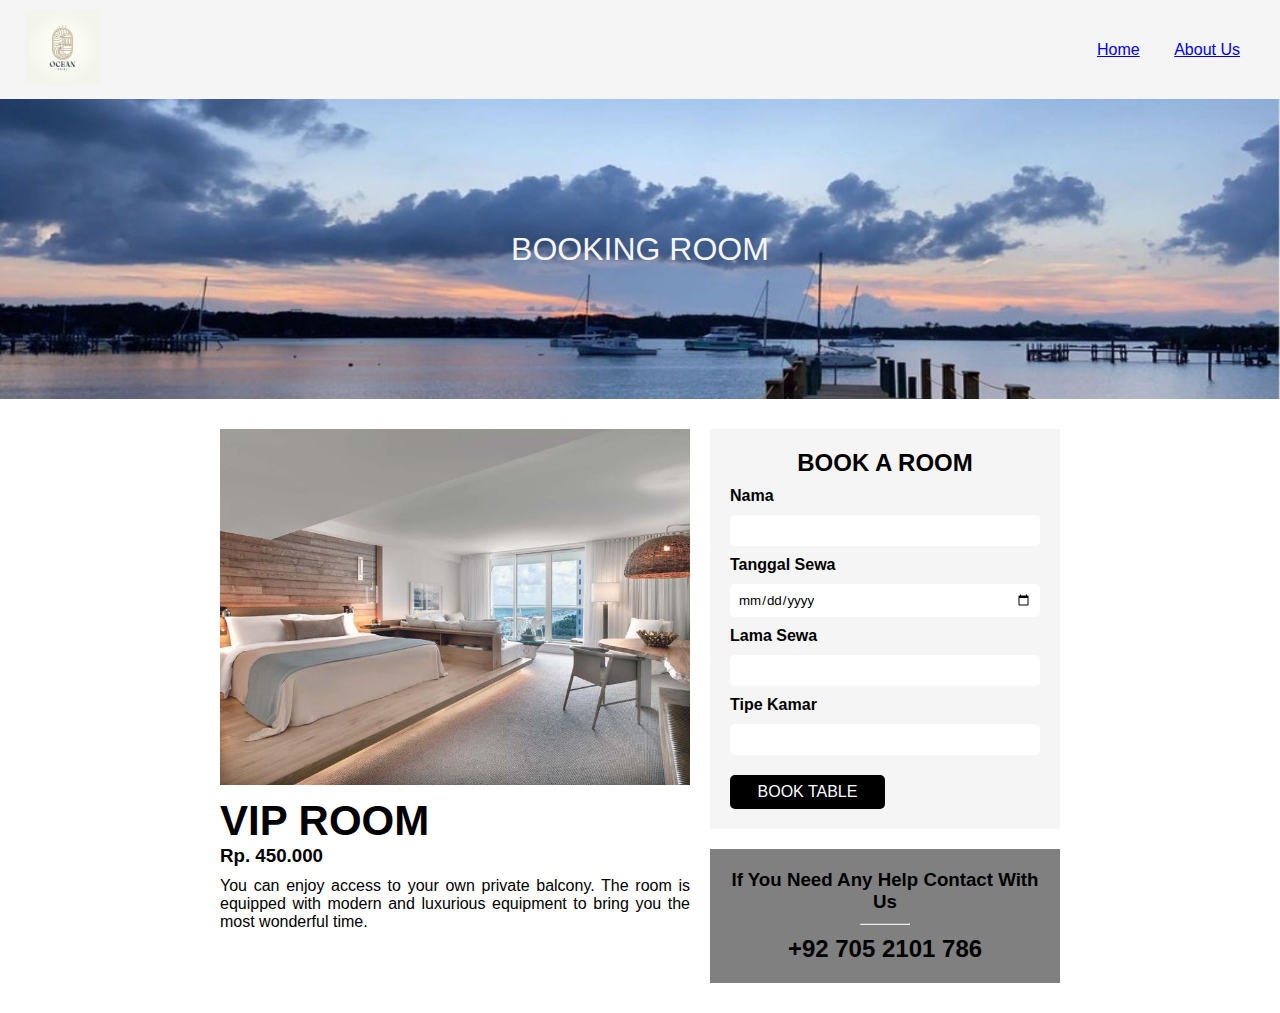
<file: booking/index.html>
<!DOCTYPE html>
<html lang="en">
    <head>
        <meta charset="UT-8">
        <meta name="viewport" content="width=device-width, initial-scale 1.0">
        <meta http-equiv="X-UA-Compatible" content="ie=edge">
        <title>Booking A Room</title>
        <link rel="stylesheet" href="style.css">
    </head>
    <body>
        <div class="container">
            <div class="nav">
                <div class="logo">
                  <img src="logo.jpg" alt="" />
                </div>
                <div class="bar">
                  <a href="#">Home</a>
                  <a href="#">About Us</a>
                </div>
            </div>
            <div class="header">
                <img src="header.jpg" alt="" style="width: 100%">
                <div class="text_center">BOOKING ROOM</div>
            </div>
            <div class="booking">
                <div class="left">
                    <img src="sea.jpg" alt="">
                    <h1>VIP ROOM</h1>
                    <h3>Rp. 450.000</h3>
                    <p>You can enjoy access to your own private balcony.
                        The room is equipped with modern and luxurious equipment
                        to bring you the most wonderful time.</p>
                </div>
                <div class="right">
                    <div class="formulir">
                        <h2>BOOK A ROOM</h2>
                        <form>
                            <label>Nama</label>
                            <input type="text" name="nama" id="nama" /required>
                            <label>Tanggal Sewa</label>
                            <input type="date" name="tanggal_sewa" id="tanggal_sewa" /required>
                            <label>Lama Sewa</label>
                            <input type="text" name="lama_sewa" id="lama_sewa" /required>
                            <label>Tipe Kamar</label>
                            <input type="text" name="tipe_kamar" id="tipe_kamar" /required>
                        </form>
                        <button>BOOK TABLE</button>
                    </div>
                    <div class="contact">
                        <h3>If You Need Any Help
                            Contact With Us</h3>
                        <hr>
                        <h2>+92 705 2101 786</h2>
                    </div>
                </div>
            </div>
        </div>
    </body>
</html>
</file>
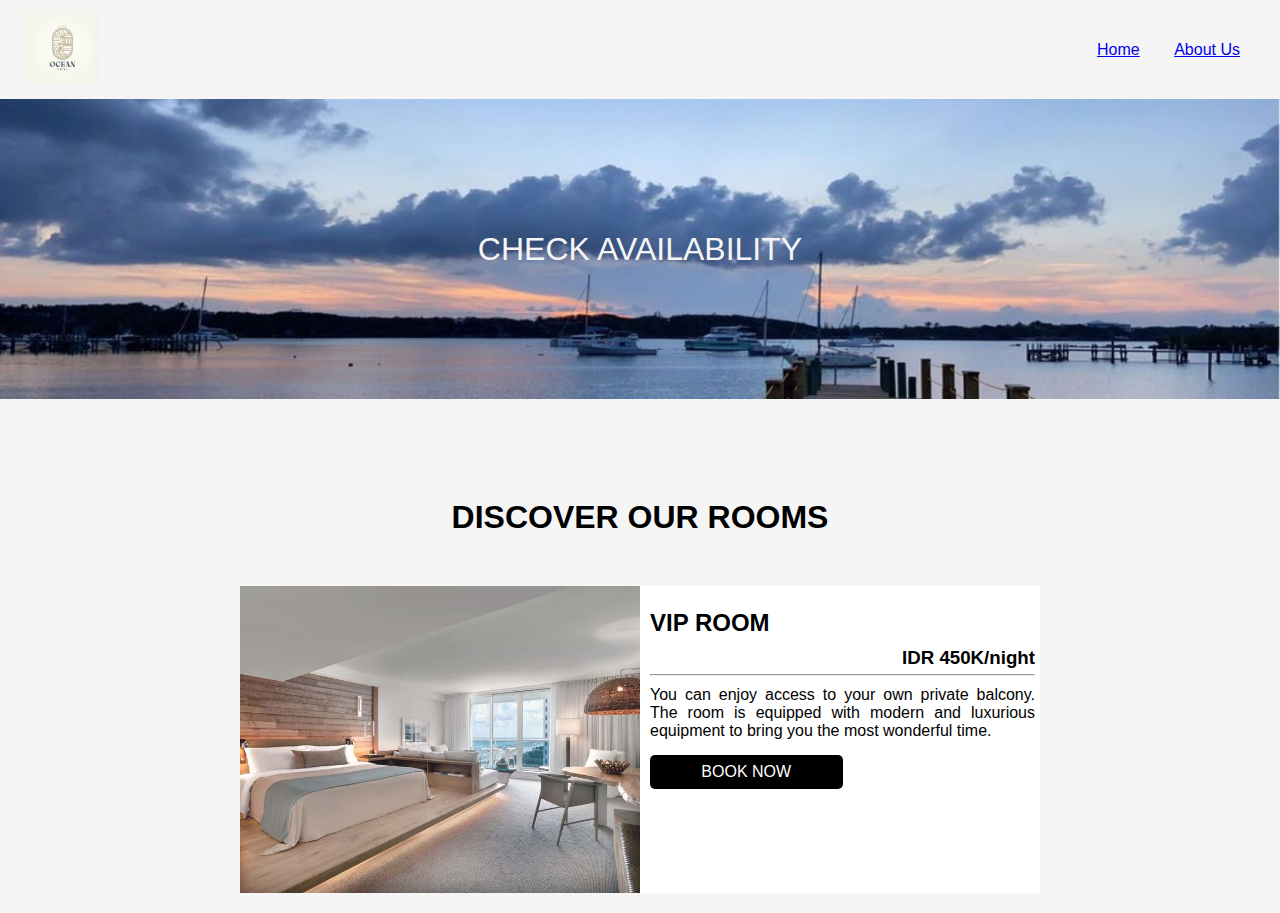
<file: homepage/index.html>
<!DOCTYPE html>
<html lang="en">
  <head>
    <meta charset="UT-8" />
    <meta name="viewport" content="width=device-width, initial-scale 1.0" />
    <meta http-equiv="X-UA-Compatible" content="ie=edge" />
    <title>Homepage</title>
    <link rel="stylesheet" href="style.css" />
  </head>
  <body>
    <div class="container">
      <div class="nav">
        <div class="logo">
          <img src="logo.jpg" alt="" />
        </div>
        <div class="bar">
          <a href="#">Home</a>
          <a href="#">About Us</a>
        </div>
      </div>
      <div class="header">
        <img src="header.jpg" alt="" style="width: 100%">
        <div class="text_center">CHECK AVAILABILITY</div>
      </div>
      <div class="rooms">
        <h1>DISCOVER OUR ROOMS</h1>
        <div class="display">
          <div class="left">
            <img src="sea.jpg" alt="" />
          </div>
          <div class="right">
            <br>
            <h2>VIP ROOM</h2>
            <h3>IDR 450K/night</h3>
            <hr>
            <p>You can enjoy access to your own private balcony.
              The room is equipped with modern and luxurious equipment
              to bring you the most wonderful time.</p>
            <button>BOOK NOW</button>
          </div>
        </div>
      </div>
      </div>
    </div>
  </body>
</html>
</file>
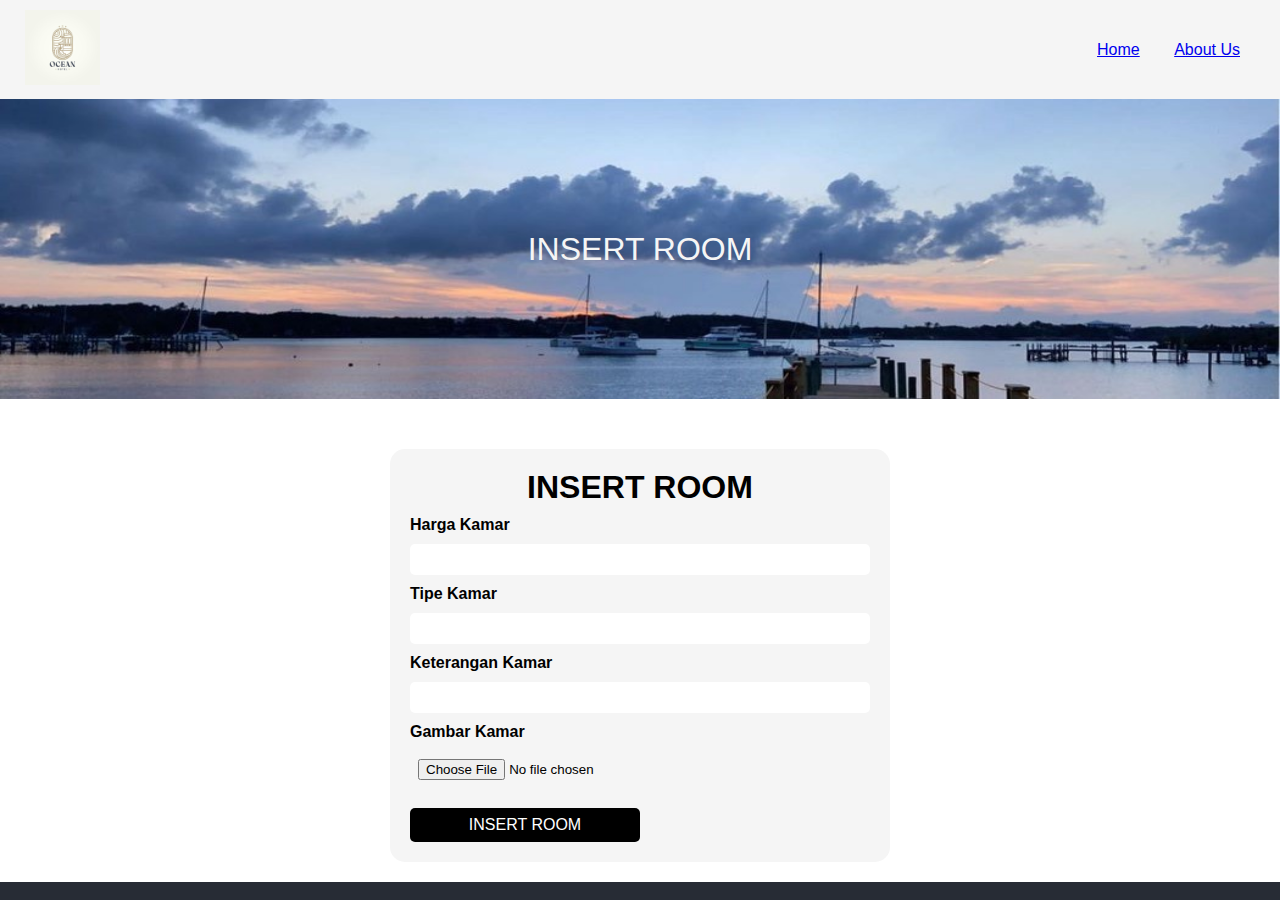
<file: insert/index.html>
<!DOCTYPE html>
<html lang="en">
    <head>
        <meta charset="UT-8">
        <meta name="viewport" content="width=device-width, initial-scale 1.0">
        <meta http-equiv="X-UA-Compatible" content="ie=edge">
        <title>Admin Page</title>
        <link rel="stylesheet" href="style.css">
    </head>
    <body>
        <div class="container">
            <div class="nav">
                <div class="logo">
                  <img src="logo.jpg" alt="" />
                </div>
                <div class="bar">
                  <a href="#">Home</a>
                  <a href="#">About Us</a>
                </div>
            </div>
            <div class="header">
                <img src="header.jpg" alt="" style="width: 100%">
                <div class="text_center">INSERT ROOM</div>
            </div>
            <div class="box">
                <div class="formulir">
                    <h1>INSERT ROOM</h1>
                    <form>
                        <label>Harga Kamar</label>
                        <input type="text" name="harga_kamar" id="harga_kamar" /required>
                        <label>Tipe Kamar</label>
                        <input type="TEXT" name="tipe_kamar" id="tipe_kamar" /required>
                        <label>Keterangan Kamar</label>
                        <input type="text" name="keterangan_kamar" id="keterangan_kamar" /required>
                        <label>Gambar Kamar</label>
                        <input type="file" name="gambar_kamarr" id="tgambar_kamar" /required>
                    </form>
                    <button>INSERT ROOM</button>
                </div>
            </div>
        </div>
    </body>
</html>
</file>
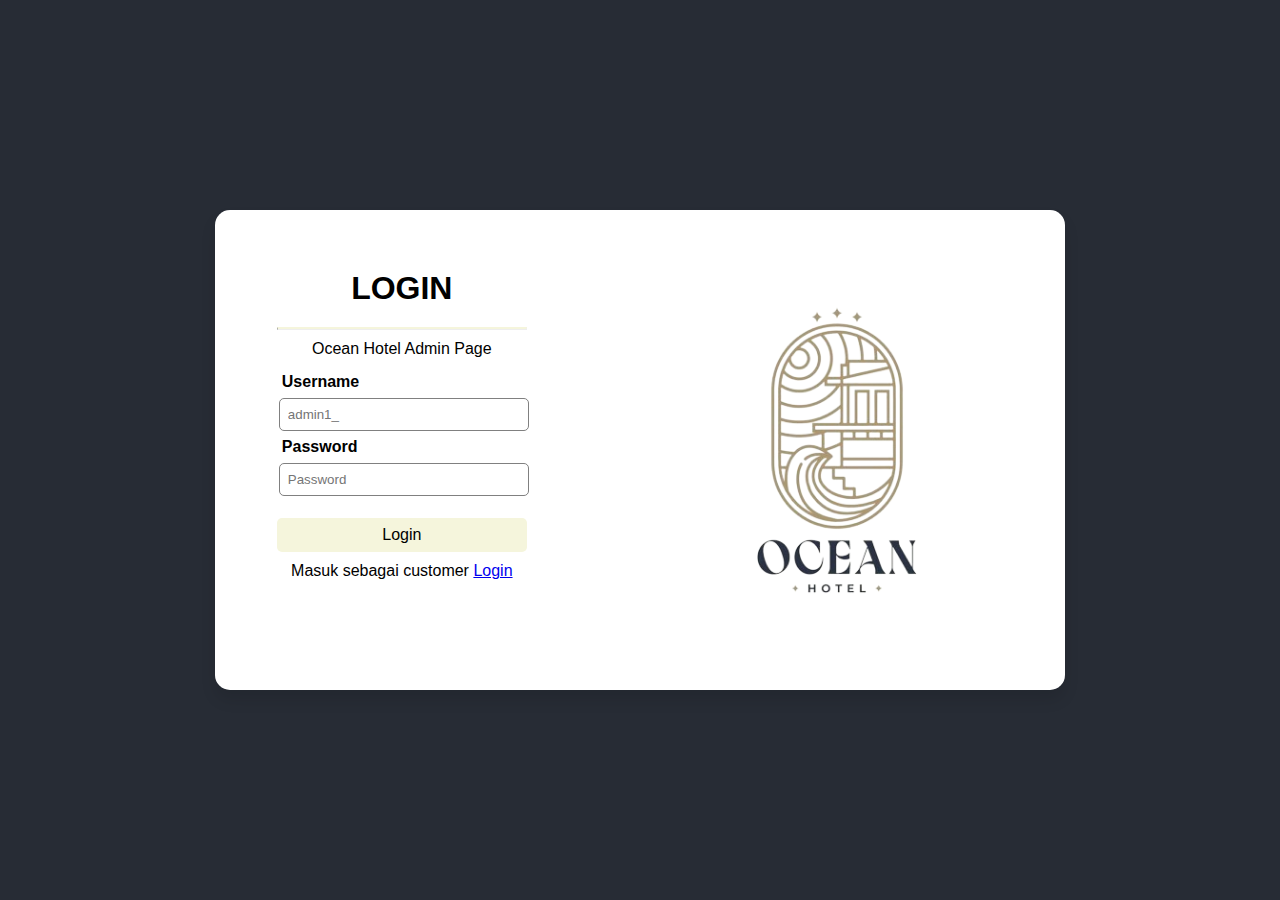
<file: login admin/index.html>
<!DOCTYPE html>
<html lang="en">
    <head>
        <meta charset="UT-8">
        <meta name="viewport" content="width=device-width, initial-scale=1.0">
        <meta http-equiv="X-UA-Compatible" content="ie=edge">
        <title>Login Admin</title>
        <link rel="stylesheet" href="style.css">
    </head>
    <body>
        <div class="container">
            <div class="login">
                <form action="">
                    <h1>Login</h1>
                    <hr>
                    <p>Ocean Hotel Admin Page</p>
                    <label for="">Username</label>
                    <input type="text" name="username" id="username" placeholder="admin1_">
                    <label for="">Password</label>
                    <input type="password" name="password" id="password" placeholder="Password">
                    <button>Login</button>
                    <p>
                        Masuk sebagai customer
                        <a href="a">Login</a>
                    </p>
                </form>
            </div>
            <div class="right">
                <img src="logo.png" alt="">
            </div>
        </div>
    </body>
</html>
</file>
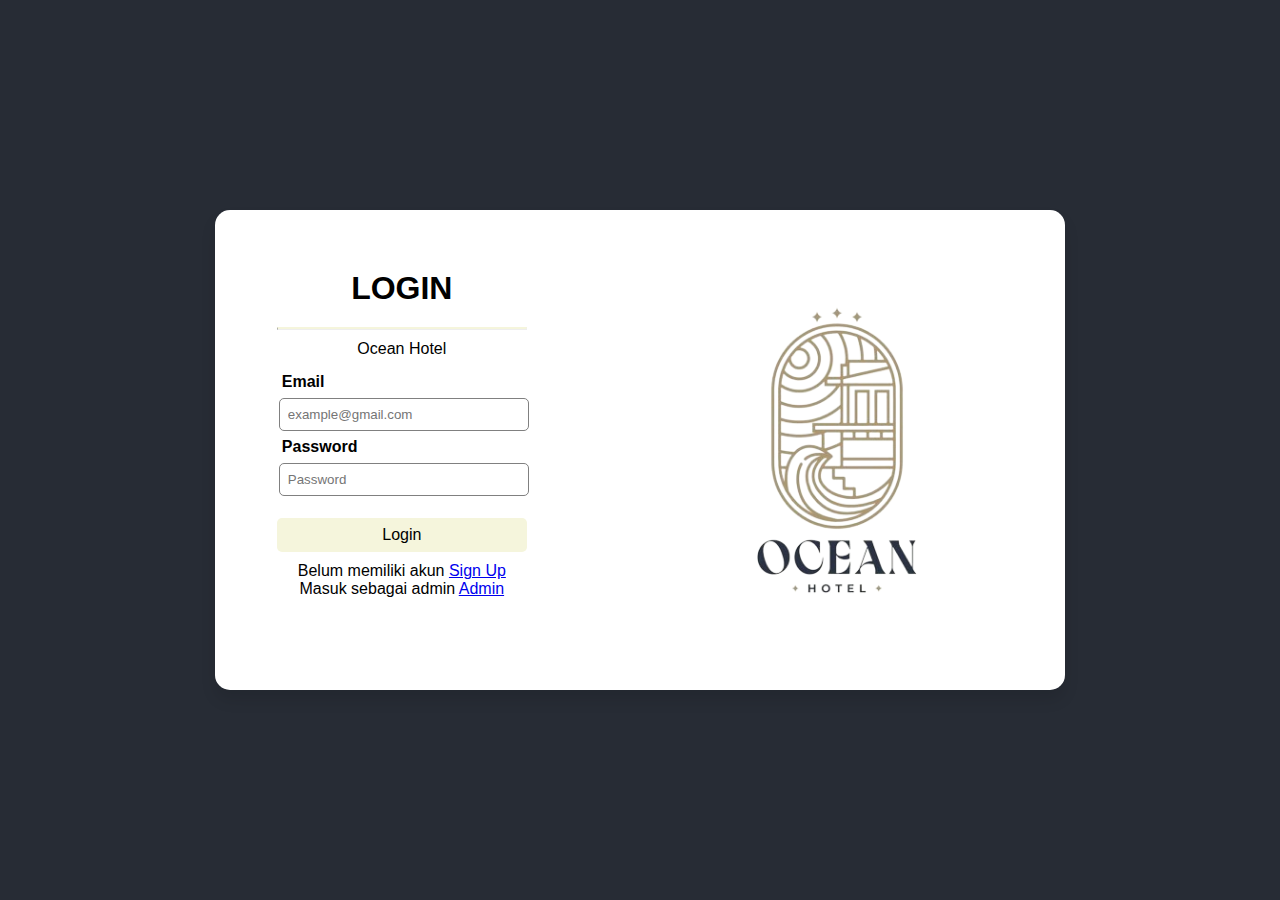
<file: login/index.html>
<!DOCTYPE html>
<html lang="en">
    <head>
        <meta charset="UT-8">
        <meta name="viewport" content="width=device-width, initial-scale=1.0">
        <meta http-equiv="X-UA-Compatible" content="ie=edge">
        <title>Login Page</title>
        <link rel="stylesheet" href="style.css">
    </head>
    <body>
        <div class="container">
            <div class="login">
                <form action="">
                    <h1>Login</h1>
                    <hr>
                    <p>Ocean Hotel</p>
                    <label for="">Email</label>
                    <input type="text" name="email" id="email" placeholder="example@gmail.com">
                    <label for="">Password</label>
                    <input type="password" name="password" id="password" placeholder="Password">
                    <button>Login</button>
                    <p>
                        Belum memiliki akun <a href="a">Sign Up</a>
                        </br>
                        Masuk sebagai admin <a href="b">Admin</a>
                    </p>
                </form>
            </div>
            <div class="right">
                <img src="logo.png" alt="">
            </div>
        </div>
    </body>
</html>
</file>
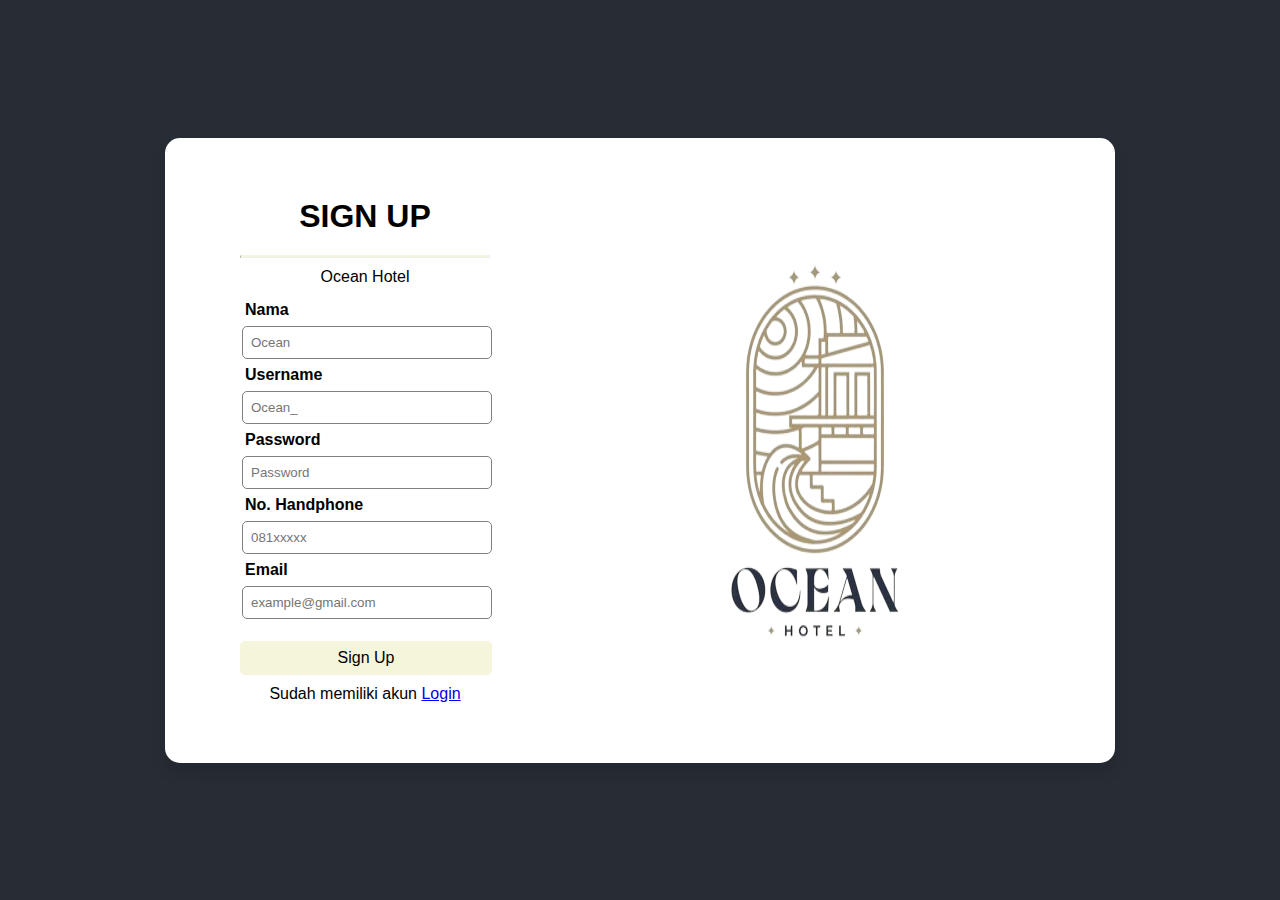
<file: sign up/index.html>
<!DOCTYPE html>
<html lang="en">
    <head>
        <meta charset="UTF-8">
        <meta name="viewport" content="width=device-width, initial-scale=1.0">
        <meta http-equiv="X-UA-Compatible" content="ie=edge">
        <title>Sign Up Page</title>
        <link rel="stylesheet" href="style.css">
    </head>
    <body>
        <div class="container">
            <div class="login">
                <form action="">
                    <h1>Sign Up</h1>
                    <hr>
                    <p>Ocean Hotel</p>
                    <label for="">Nama</label>
                    <input type="text" name="nama" id="nama" placeholder="Ocean">
                    <label for="">Username</label>
                    <input type="text" name="username" id="username" placeholder="Ocean_">
                    <label for="">Password</label>
                    <input type="password" name="password" id="password" placeholder="Password">
                    <label for="">No. Handphone</label>
                    <input type="text" name="kontak" id="kontak"  placeholder="081xxxxx">
                    <label for="">Email</label>
                    <input type="text" name="email" id="email" placeholder="example@gmail.com">
                    <button>Sign Up</button>
                    <p>
                        Sudah memiliki akun <a href="a">Login</a>
                    </p>
                </form>
            </div>
            <div class="right">
                <img src="logo.png" alt="">
            </div>
        </div>
    </body>
</html>
</file>
<file: booking/style.css>
* {
    margin: 0;
    padding: 0;
    box-sizing: border-box;
    font-family: 'Gill Sans', 'Gill Sans MT', Calibri, 'Trebuchet MS', sans-serif;
}

body {
    justify-content: center;
    align-items: center;
    min-height: 100vh;
    background-color: rgb(39, 44, 53);
}
  
.container {
    background-color: white;
    width: 100%;
}
  
.nav {
    background-color: whitesmoke;
    width: 100%;
    padding: 10px 25px;
    display: flex;
    justify-content: space-between;
    align-items: center;
    z-index: 100;
}
  
.logo img {
    width: 75px;
    height: 100%;
}
  
.bar a {
    padding: 15px;
    border: 10px;
}
  
.header{
    position: relative;
    text-align: center;
    color: whitesmoke;
    height: 300px;
}
  
.header img{
    height: 100%;
}
  
.text_center {
    position: absolute;
    top: 50%;
    left: 50%;
    transform: translate(-50%, -50%);
    font-size: xx-large;
}


.booking {
    max-width: 900px;
    display: flex;
    padding: 30px;
    margin-left: auto;
    margin-right: auto;
}

.left {
    width: 100%;
}

.left img {
    width: 100%;
}

.left h1 {
    margin-top: 8px;
    font-size: 42px;
}

.left p {
    margin-top: 10px;
    text-align: justify;
}

.right {
    height: 100%;
    width: 400px;
    background-color: white;
    margin-left: 20px;
}

.formulir {
    background-color: whitesmoke;
    padding: 20px;
    width: 350px;
}

.formulir h2 {
    text-align: center;
}

.formulir label {
    display: block;
    font-size: 16px;
    font-weight: 600;
    margin-top: 10px;
    margin-bottom: 10px;
}

.formulir input {
    width: 100%;
    border: none;
    outline: none;
    padding: 8px;
    border-radius: 5px;
}

.formulir button {
    margin-top: 20px;
    border: none;
    outline: none;
    padding: 8px;
    width: 50%;
    color: white;
    font-size: 16px;
    cursor: pointer;
    border-radius: 5px;
    background-color: black;
}

.contact {
    margin-top: 20px;
    background-color: grey;
    width: 100%;
    margin-left: auto;
    margin-right: auto;
    text-align: center;
    padding: 20px;
}

.contact h3 {
    margin-bottom: 10px;
}

.contact hr {
    width: 50px;
    margin-left: auto;
    margin-right: auto;
}

.contact h2 {
    margin-top: 10px;
}
</file>
<file: homepage/style.css>
* {
  margin: 0;
  padding: 0;
  box-sizing: border-box;
  font-family: 'Gill Sans', 'Gill Sans MT', Calibri, 'Trebuchet MS', sans-serif;
}

body {
  justify-content: center;
  align-items: center;
  min-height: 100vh;
  background-color: rgb(39, 44, 53);
}

.container {
  background-color: white;
  width: 100%;
}

.nav {
  background-color: whitesmoke;
  width: 100%;
  padding: 10px 25px;
  display: flex;
  justify-content: space-between;
  align-items: center;
  z-index: 100;
}

.logo img {
  width: 75px;
  height: 100%;
}

.bar a {
  padding: 15px;
  border: 10px;
}

.header{
  position: relative;
  text-align: center;
  color: whitesmoke;
  height: 300px;
}

.header img{
  height: 100%;
}

.text_center {
  position: absolute;
  top: 50%;
  left: 50%;
  transform: translate(-50%, -50%);
  font-size: xx-large;
}

.rooms{
  background-color: whitesmoke;
  width: 100%;
  padding-top: 50px;
  padding-left: 10px;
  padding-right: 10px;
  padding-bottom: 20px;
}

.rooms h1 {
  text-align: center;
  margin: 50px;
}

.display{
  display: flex;
  max-width: 800px;
  margin-left: auto;
  margin-right: auto;
}

.left {
  width: 50%;
}

.left img {
  height: 100%;
  width: 100%;
}

.right {
  background-color: white;
  padding: 5px;
  padding-left: 10px;
  width: 50%;
}

.right h2 {
  text-align: left;
  margin-bottom: 10px;
}

.right h3 {
  text-align: right;
  margin-bottom: 5px;

}

.right p{
  text-align: justify;
  margin-top: 10px;
}

.right button {
  border: none;
  outline: none;
  padding: 8px;
  width: 50%;
  color: white;
  font-size: 16px;
  cursor: pointer;
  margin-top: 15px;
  border-radius: 5px;
  background-color: black;
}
</file>
<file: insert/style.css>
* {
    margin: 0;
    padding: 0;
    box-sizing: border-box;
    font-family: 'Gill Sans', 'Gill Sans MT', Calibri, 'Trebuchet MS', sans-serif;
}

body {
    justify-content: center;
    align-items: center;
    min-height: 100vh;
    background-color: rgb(39, 44, 53);
}
  
.container {
    background-color: white;
    width: 100%;
}
  
.nav {
    background-color: whitesmoke;
    width: 100%;
    padding: 10px 25px;
    display: flex;
    justify-content: space-between;
    align-items: center;
    z-index: 100;
}
  
.logo img {
    width: 75px;
    height: 100%;
}
  
.bar a {
    padding: 15px;
    border: 10px;
}
  
.header{
    position: relative;
    text-align: center;
    color: whitesmoke;
    height: 300px;
}
  
.header img{
    height: 100%;
}
  
.text_center {
    position: absolute;
    top: 50%;
    left: 50%;
    transform: translate(-50%, -50%);
    font-size: xx-large;
}

.box{
    background-color: white;
    width: 100%;
    padding-top: 50px;
    padding-left: 10px;
    padding-right: 10px;
    padding-bottom: 20px;
}

.formulir {
    background-color: whitesmoke;
    margin-left: auto;
    margin-right: auto;
    padding: 20px;
    max-width: 500px;
    border-radius: 15px;
}

.formulir h1 {
    text-align: center;
}

.formulir label {
    display: block;
    font-size: 16px;
    font-weight: 600;
    margin-top: 10px;
    margin-bottom: 10px;
}

.formulir input {
    width: 100%;
    border: none;
    outline: none;
    padding: 8px;
    border-radius: 5px;
}

.formulir button {
    margin-top: 20px;
    border: none;
    outline: none;
    padding: 8px;
    width: 50%;
    color: white;
    font-size: 16px;
    cursor: pointer;
    border-radius: 5px;
    background-color: black;
}
</file>
<file: login admin/style.css>
*{
    margin: 0;
    padding: 0;
    box-sizing: border-box;
    font-family: 'Gill Sans', 'Gill Sans MT', Calibri, 'Trebuchet MS', sans-serif;
}

body{
    display: flex;
    justify-content: center;
    align-items: center;
    min-height: 100vh;
    background-color: rgb(39, 44, 53);
}

.container{
    width: 100%;
    display: flex;
    max-width: 850px;
    background-color: #fff;
    border-radius: 15px;
    box-shadow: 0 10px 15px rgb(0, 0, 0, 0.1);
}

.login{
    width: 400px;
}

form{
    width: 250px;
    margin: 60px auto;
}

h1{
    margin: 20px;
    text-align: center;
    font-weight: bolder;
    text-transform: uppercase;
}

hr{
    border-top: 2px solid beige;
}

p{
    text-align: center;
    margin: 10px;
}

.right img{
    width: 100%;
    height: 100%;
    border-top-right-radius: 15px;
    border-bottom-right-radius: 15px;
    margin-left: 10px;
}

label{
    display: block;
    font-size: 16px;
    font-weight: 600;
    padding: 5px;
}

input{
    width: 100%;
    margin: 2px;
    border: none;
    outline: none;
    padding: 8px;
    border-radius: 5px;
    border: 1px solid grey;
}

button{
    border: none;
    outline: none;
    padding: 8px;
    width: 100%;
    color: black;
    font-size: 16px;
    cursor: pointer;
    margin-top: 20px;
    border-radius: 5px;
    background-color: beige;
}

button:hover{
    background: dodgerblue;
}
</file>
<file: login/style.css>
*{
    margin: 0;
    padding: 0;
    box-sizing: border-box;
    font-family: 'Gill Sans', 'Gill Sans MT', Calibri, 'Trebuchet MS', sans-serif;
}

body{
    display: flex;
    justify-content: center;
    align-items: center;
    min-height: 100vh;
    background-color: rgb(39, 44, 53);
}

.container{
    width: 100%;
    display: flex;
    max-width: 850px;
    background-color: #fff;
    border-radius: 15px;
    box-shadow: 0 10px 15px rgb(0, 0, 0, 0.1);
}

.login{
    width: 400px;
}

form{
    width: 250px;
    margin: 60px auto;
}

h1{
    margin: 20px;
    text-align: center;
    font-weight: bolder;
    text-transform: uppercase;
}

hr{
    border-top: 2px solid beige;
}

p{
    text-align: center;
    margin: 10px;
}

.right img{
    width: 100%;
    height: 100%;
    border-top-right-radius: 15px;
    border-bottom-right-radius: 15px;
    margin-left: 10px;
}

label{
    display: block;
    font-size: 16px;
    font-weight: 600;
    padding: 5px;
}

input{
    width: 100%;
    margin: 2px;
    border: none;
    outline: none;
    padding: 8px;
    border-radius: 5px;
    border: 1px solid grey;
}

button{
    border: none;
    outline: none;
    padding: 8px;
    width: 100%;
    color: black;
    font-size: 16px;
    cursor: pointer;
    margin-top: 20px;
    border-radius: 5px;
    background-color: beige;
}

button:hover{
    background: dodgerblue;
}
</file>
<file: sign up/style.css>
*{
    margin: 0;
    padding: 0;
    box-sizing: border-box;
    font-family: 'Gill Sans', 'Gill Sans MT', Calibri, 'Trebuchet MS', sans-serif;
}

body{
    display: flex;
    justify-content: center;
    align-items: center;
    min-height: 100vh;
    background-color: rgb(39, 44, 53);
}

.container{
    width: 100%;
    display: flex;
    max-width: 950px;
    background-color: #fff;
    border-radius: 15px;
    box-shadow: 0 10px 15px rgb(0, 0, 0, 0.1);
}

.login{
    width: 400px;
}

form{
    width: 250px;
    margin: 60px auto;
}

h1{
    margin: 20px;
    text-align: center;
    font-weight: bolder;
    text-transform: uppercase;
}

hr{
    border-top: 2px solid beige;
}

p{
    text-align: center;
    margin: 10px;
}

.right img{
    width: 100%;
    height: 100%;
    border-top-right-radius: 15px;
    border-bottom-right-radius: 15px;
}

label{
    display: block;
    font-size: 16px;
    font-weight: 600;
    padding: 5px;
}

input{
    width: 100%;
    margin: 2px;
    border: none;
    outline: none;
    padding: 8px;
    border-radius: 5px;
    border: 1px solid grey;
}

button{
    border: none;
    outline: none;
    padding: 8px;
    width: 252px;
    color: black;
    font-size: 16px;
    cursor: pointer;
    margin-top: 20px;
    border-radius: 5px;
    background-color: beige;
}

button:hover{
    background: dodgerblue;
}
</file>
